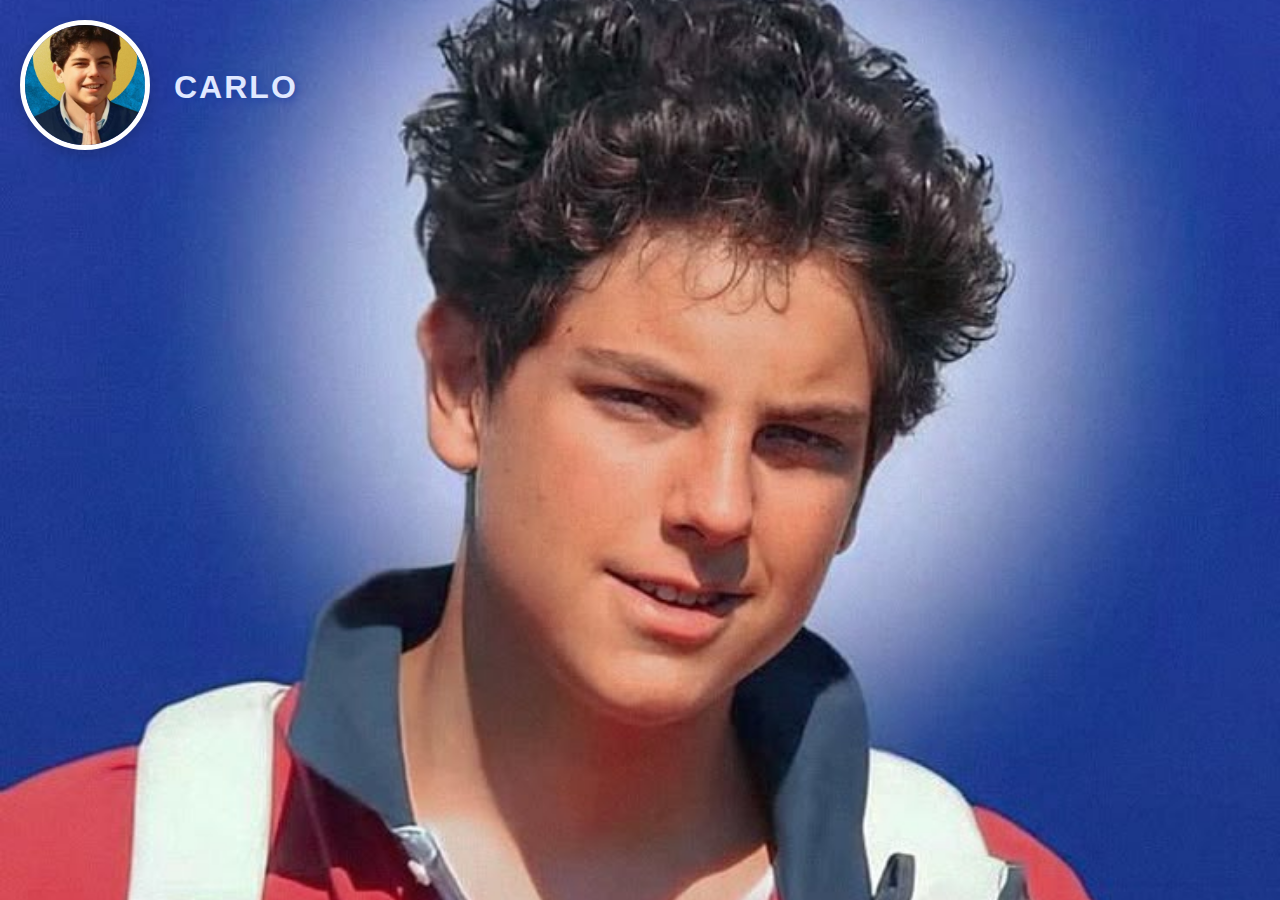
<file: index.html>
<!DOCTYPE html>
<html lang="vi">
<head>
  <meta charset="UTF-8">
  <title>Carlo Acutis</title>
  <style>
    body {
      margin: 0;
      padding: 0;
      background: radial-gradient(circle, #e0e8ff 0%, #1a3ca6 100%);
      min-height: 100vh;
      font-family: 'Segoe UI', Arial, sans-serif;
      position: relative;
      background-image: url('image/999.jpg');
      background-size: cover;
      background-position: center;
      background-repeat: no-repeat;
    }
    .profile-header {
      position: absolute;
      top: 20px;
      left: 20px;
      display: flex;
      align-items: center;
      z-index: 2;
    }
    .avatar {
      width: 120px;
      height: 120px;
      border-radius: 50%;
      border: 5px solid #fff;
      object-fit: cover;
      box-shadow: 0 4px 16px rgba(0,0,0,0.2);
    }
    .name {
      margin-left: 24px;
      color: #e0e8ff;
      text-shadow: 2px 2px 8px #1a3ca6;
      font-size: 2.00rem;
      font-weight: bold;
      letter-spacing: 2px;
      line-height: 1.2;
    }
    .main-photo {
      display: block;
      margin: 0 auto;
      margin-top: 100px;
      border-radius: 20px;
      box-shadow: 0 8px 32px rgba(0,0,0,0.25);
      max-width: 500px;
      width: 90vw;
      background: radial-gradient(circle, #fff 40%, #1a3ca6 100%);
      padding: 16px;
    }
    @media (max-width: 600px) {
      .profile-header {
        flex-direction: column;
        align-items: flex-start;
      }
      .name {
        margin-left: 0;
        margin-top: 12px;
        font-size: 1.5rem;
      }
      .main-photo {
        margin-top: 60px;
        max-width: 95vw;
      }
    }
  </style>
  <script>
    // Hiệu ứng xuất hiện từng chữ một cho dòng chữ "CARLO ACUTIS" lặp đi lặp lại
    document.addEventListener('DOMContentLoaded', function() {
      const text = 'CARLO\nACUTIS';
      const container = document.getElementById('animated-name');
      let i = 0;
      function typeChar() {
        if (i < text.length) {
          if (text[i] === '\\n') {
            container.innerHTML += '<br>';
          } else {
            const span = document.createElement('span');
            span.textContent = text[i];
            span.style.opacity = 0;
            span.style.transition = 'opacity 0.3s';
            container.appendChild(span);
            setTimeout(() => { span.style.opacity = 1; }, 10);
          }
          i++;
          setTimeout(typeChar, 120);
        } else {
          setTimeout(() => {
            container.innerHTML = '';
            i = 0;
            typeChar();
          }, 1200); // Đợi 1.2 giây trước khi lặp lại
        }
      }
      typeChar();
    });
  </script>
</head>
<body>
  <div class="profile-header">
    <a href="home1.html">
      <img src="image/888.jpg" alt="Carlo Acutis" class="avatar">
    </a>
    <div class="name" id="animated-name"></div>
  </div>
</body>
</html>
</file>
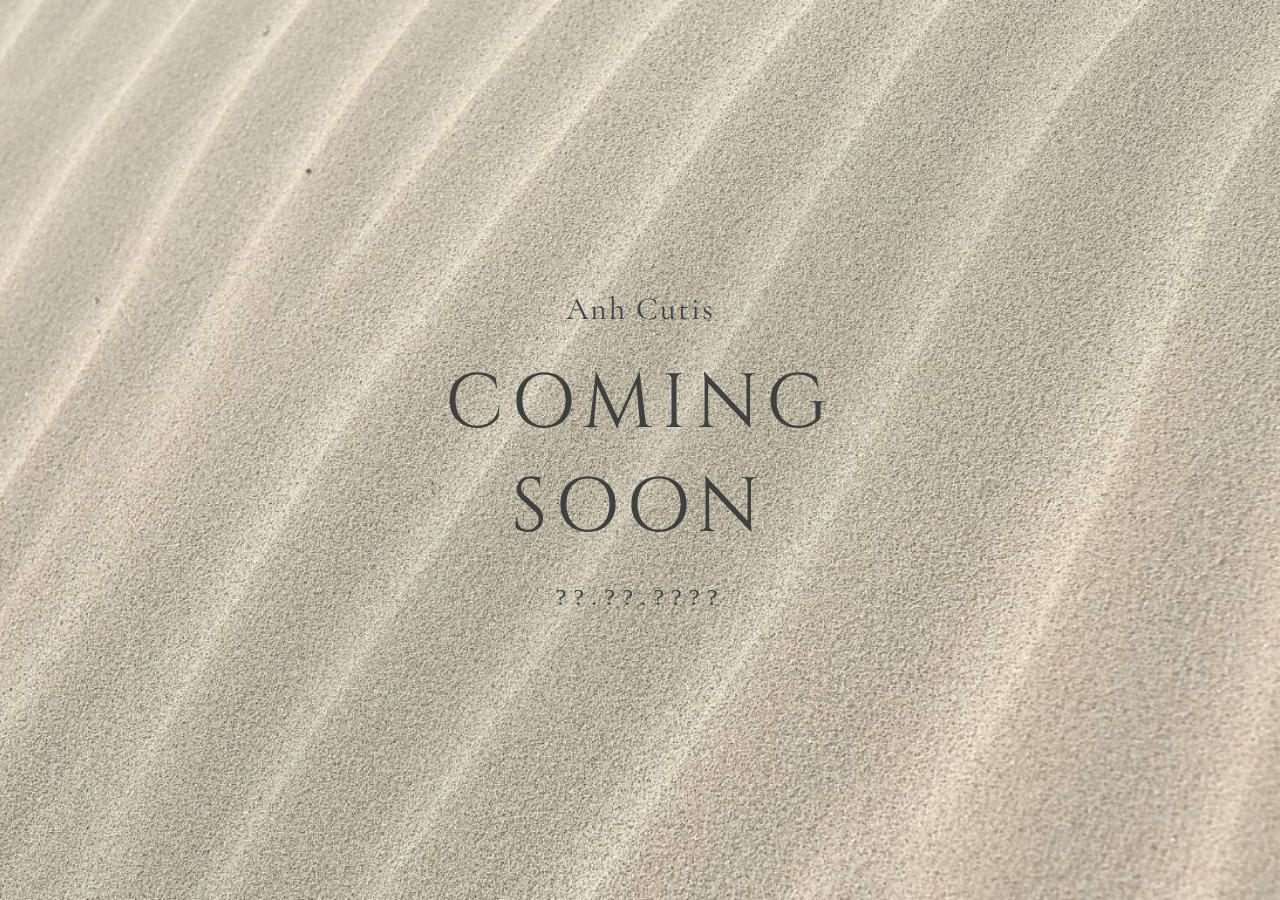
<file: du_an_tu_thien.html>
<!DOCTYPE html>
<html lang="vi">
<head>
    <meta charset="UTF-8">
    <meta name="viewport" content="width=device-width, initial-scale=1.0">
    <title>Coming Soon - Anh Cutis</title>
    <style>
        body {
            margin: 0;
            padding: 0;
            min-height: 100vh;
            display: flex;
            flex-direction: column;
            justify-content: center;
            align-items: center;
            background: url('image/214.jpg') no-repeat center center fixed;
            background-size: cover;
            font-family: 'Georgia', serif;
        }
        .container {
            background: rgba(255,255,255,0.0);
            text-align: center;
        }
        .title {
            font-size: 2rem;
            margin-bottom: 1.5rem;
            font-family: 'Cormorant Garamond', serif;
            letter-spacing: 2px;
            color: #404040;
        }
        .coming-soon {
            font-size: 6vw;
            font-family: 'Cinzel', serif;
            font-weight: 400;
            letter-spacing: 0.1em;
            margin-bottom: 1.5rem;
            color: #404040;
        }
        .date {
            font-size: 1.5rem;
            letter-spacing: 0.3em;
            font-family: 'Georgia', serif;
            color: #404040;
        }
        @media (max-width: 600px) {
            .coming-soon {
                font-size: 12vw;
            }
            .title {
                font-size: 1.2rem;
            }
            .date {
                font-size: 1rem;
            }
        }
    </style>
    <link href="https://fonts.googleapis.com/css2?family=Cinzel:wght@400;700&family=Cormorant+Garamond:wght@700&display=swap" rel="stylesheet">
    
</head>
<body>
    <div class="container">
        <div class="title"><a href="index.html" style="color: inherit; text-decoration: none;">Anh Cutis</a></div>
        <div class="coming-soon">COMING<br>SOON</div>
        <div class="date">??.??.????</div>
    </div>
</body>
</html>
</file>
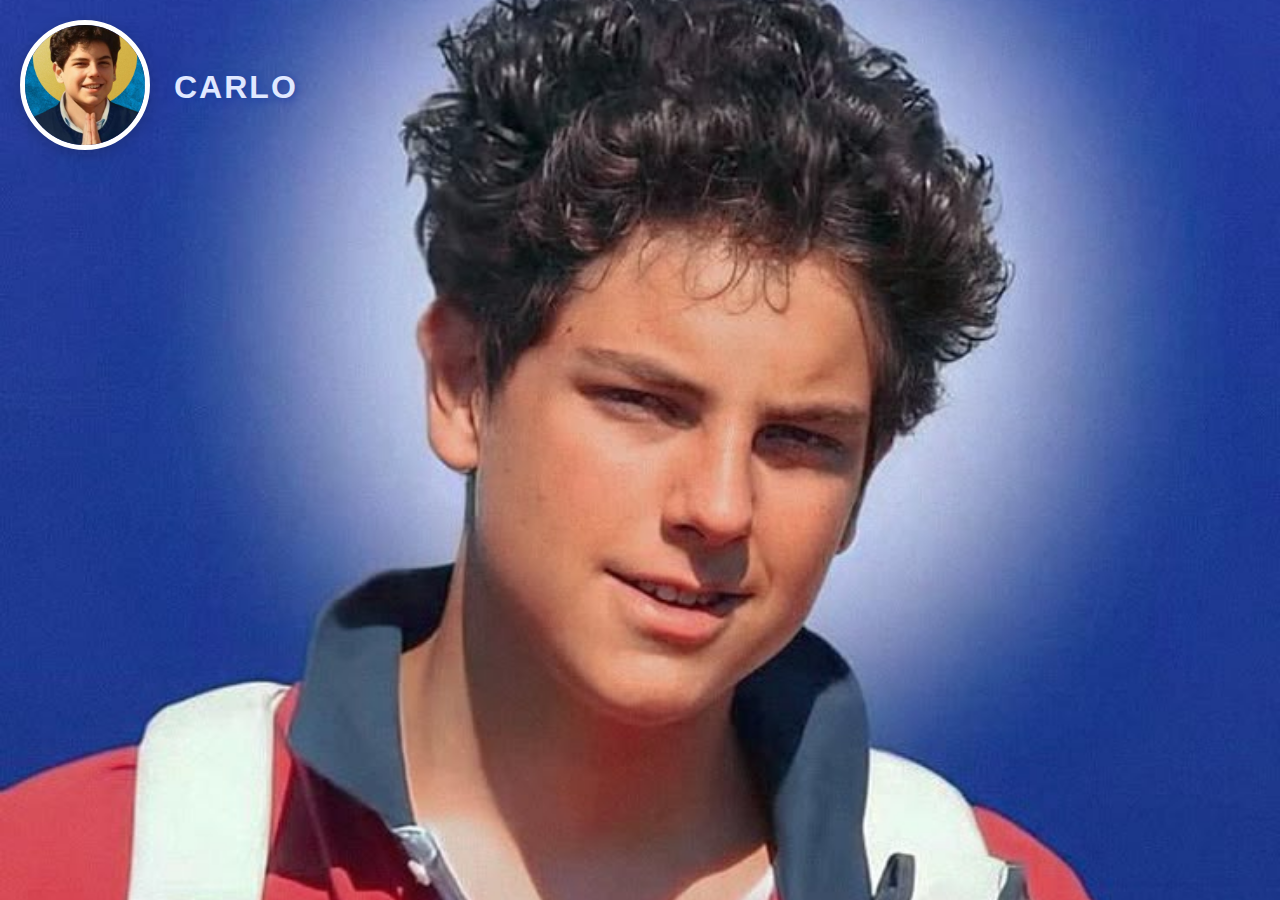
<file: home.html>
<!DOCTYPE html>
<html lang="vi">
<head>
  <meta charset="UTF-8">
  <title>Carlo Acutis</title>
  <style>
    body {
      margin: 0;
      padding: 0;
      background: radial-gradient(circle, #e0e8ff 0%, #1a3ca6 100%);
      min-height: 100vh;
      font-family: 'Segoe UI', Arial, sans-serif;
      position: relative;
      background-image: url('image/999.jpg');
      background-size: cover;
      background-position: center;
      background-repeat: no-repeat;
    }
    .profile-header {
      position: absolute;
      top: 20px;
      left: 20px;
      display: flex;
      align-items: center;
      z-index: 2;
    }
    .avatar {
      width: 120px;
      height: 120px;
      border-radius: 50%;
      border: 5px solid #fff;
      object-fit: cover;
      box-shadow: 0 4px 16px rgba(0,0,0,0.2);
    }
    .name {
      margin-left: 24px;
      color: #e0e8ff;
      text-shadow: 2px 2px 8px #1a3ca6;
      font-size: 2.00rem;
      font-weight: bold;
      letter-spacing: 2px;
      line-height: 1.2;
    }
    .main-photo {
      display: block;
      margin: 0 auto;
      margin-top: 100px;
      border-radius: 20px;
      box-shadow: 0 8px 32px rgba(0,0,0,0.25);
      max-width: 500px;
      width: 90vw;
      background: radial-gradient(circle, #fff 40%, #1a3ca6 100%);
      padding: 16px;
    }
    @media (max-width: 600px) {
      .profile-header {
        flex-direction: column;
        align-items: flex-start;
      }
      .name {
        margin-left: 0;
        margin-top: 12px;
        font-size: 1.5rem;
      }
      .main-photo {
        margin-top: 60px;
        max-width: 95vw;
      }
    }
  </style>
  <script>
    // Hiệu ứng xuất hiện từng chữ một cho dòng chữ "CARLO ACUTIS" lặp đi lặp lại
    document.addEventListener('DOMContentLoaded', function() {
      const text = 'CARLO\nACUTIS';
      const container = document.getElementById('animated-name');
      let i = 0;
      function typeChar() {
        if (i < text.length) {
          if (text[i] === '\\n') {
            container.innerHTML += '<br>';
          } else {
            const span = document.createElement('span');
            span.textContent = text[i];
            span.style.opacity = 0;
            span.style.transition = 'opacity 0.3s';
            container.appendChild(span);
            setTimeout(() => { span.style.opacity = 1; }, 10);
          }
          i++;
          setTimeout(typeChar, 120);
        } else {
          setTimeout(() => {
            container.innerHTML = '';
            i = 0;
            typeChar();
          }, 1200); // Đợi 1.2 giây trước khi lặp lại
        }
      }
      typeChar();
    });
  </script>
</head>
<body>
  <div class="profile-header">
    <a href="index.html">
      <img src="image/888.jpg" alt="Carlo Acutis" class="avatar">
    </a>
    <div class="name" id="animated-name"></div>
  </div>
</body>
</html>
</file>
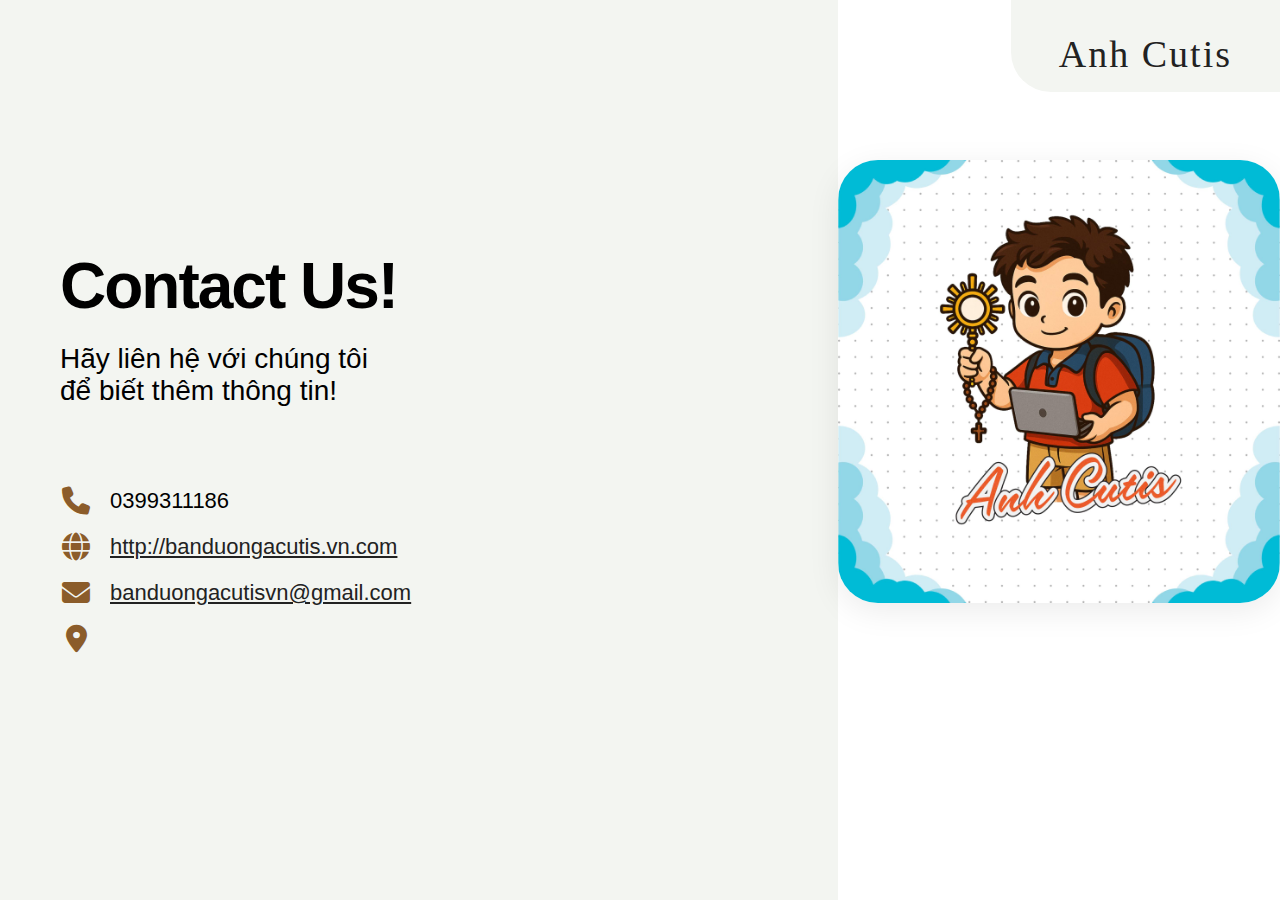
<file: lien_he.html>
<!DOCTYPE html>
<html lang="vi">
<head>
    <meta charset="UTF-8">
    <title>Liên hệ - Anh Cutis</title>
    <style>
        body {
            margin: 0;
            font-family: 'Segoe UI', Arial, sans-serif;
            background: #f3f5f1;
        }
        .container {
            display: flex;
            min-height: 100vh;
        }
        .left {
            flex: 2;
            padding: 60px 40px 40px 60px;
            background: #f3f5f1;
            display: flex;
            flex-direction: column;
            justify-content: center;
        }
        .left h1 {
            font-size: 64px;
            font-weight: bold;
            margin: 0 0 20px 0;
            letter-spacing: -2px;
        }
        .left p {
            font-size: 28px;
            margin: 0 0 40px 0;
        }
        .contact-info {
            margin-top: 40px;
        }
        .contact-item {
            display: flex;
            align-items: center;
            margin-bottom: 18px;
            font-size: 22px;
        }
        .contact-item i {
            font-size: 28px;
            margin-right: 18px;
            color: #8b5c2a;
            width: 32px;
            text-align: center;
        }
        .contact-item a {
            color: #222;
            text-decoration: underline;
        }
        .right {
            flex: 1.2;
            background: #fff;
            display: flex;
            flex-direction: column;
            align-items: flex-end;
            justify-content: flex-start;
            position: relative;
        }
        .logo {
            position: absolute;
            top: 0;
            right: 0;
            background: #f3f5f1;
            border-bottom-left-radius: 40px;
            padding: 32px 48px 16px 48px;
        }
        .logo span {
            font-family: 'Times New Roman', serif;
            font-size: 38px;
            color: #222;
            letter-spacing: 2px;
        }
        .image-box {
            margin-top: 160px;
            width: 100%;
            display: flex;
            justify-content: center;
        }
        .image-box img {
            width: 100%;
            border-radius: 40px;
            object-fit: cover;
            box-shadow: 0 8px 32px rgba(0,0,0,0.08);
        }
        @media (max-width: 900px) {
            .container { flex-direction: column; }
            .right, .left { flex: unset; width: 100%; }
            .logo { position: static; text-align: right; }
            .image-box { margin-top: 40px; }
        }
    </style>
    <!-- Sử dụng Font Awesome cho icon -->
    <link rel="stylesheet" href="https://cdnjs.cloudflare.com/ajax/libs/font-awesome/6.4.2/css/all.min.css">
</head>
<body>
    <div class="container">
        <div class="left">
            <h1>Contact Us!</h1>
            <p>Hãy liên hệ với chúng tôi<br>để biết thêm thông tin!</p>
            <div class="contact-info">
                <div class="contact-item">
                    <i class="fas fa-phone"></i>
                    0399311186
                </div>
                <div class="contact-item">
                    <i class="fas fa-globe"></i>
                    <a href="http://banduongacutis.vn.com" target="_blank">http://banduongacutis.vn.com</a>
                </div>
                <div class="contact-item">
                    <i class="fas fa-envelope"></i>
                    <a href="mailto:banduongacutisvn@gmail.com">banduongacutisvn@gmail.com</a>
                </div>
                <div class="contact-item">
                    <i class="fas fa-map-marker-alt"></i>
                </div>
            </div>
        </div>
        <div class="right">
            <div class="logo">
                <a href="index.html" style="text-decoration: none; color: inherit;"><span>Anh Cutis</span></a>
            </div>
            <div class="image-box">
                <img src="image/777.jpg" alt="Contact illustration">
            </div>
        </div>
    </div>
</body>
</html>
</file>
